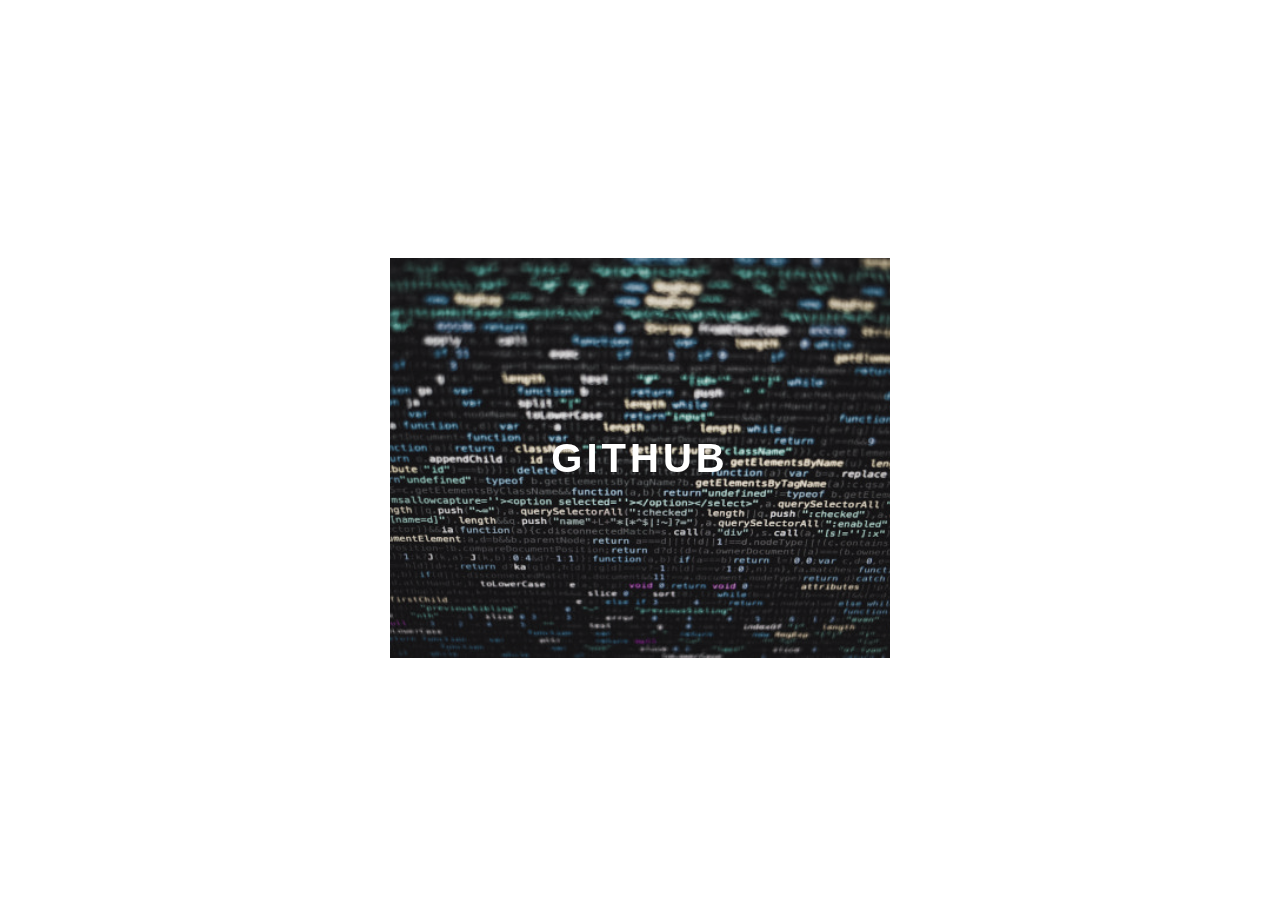
<file: project1/index.html>
<!DOCTYPE html>
<html lang="en">
    <head>
        <meta charset="UTF-8">
        <meta name="viewport" content="width=device-width, initial-scale=1.0">
        <link rel="stylesheet" href="style.css">
        <title>Document</title>
    </head>
    <body>
        <div class="container">
            <div class="card">
                <div class="card-wrapper">
                    <h2>Github</h2>
                    <p>Veja meus projetos!</p>
                </div>
            </div>
        </div>
    </body>
</html>
</file>
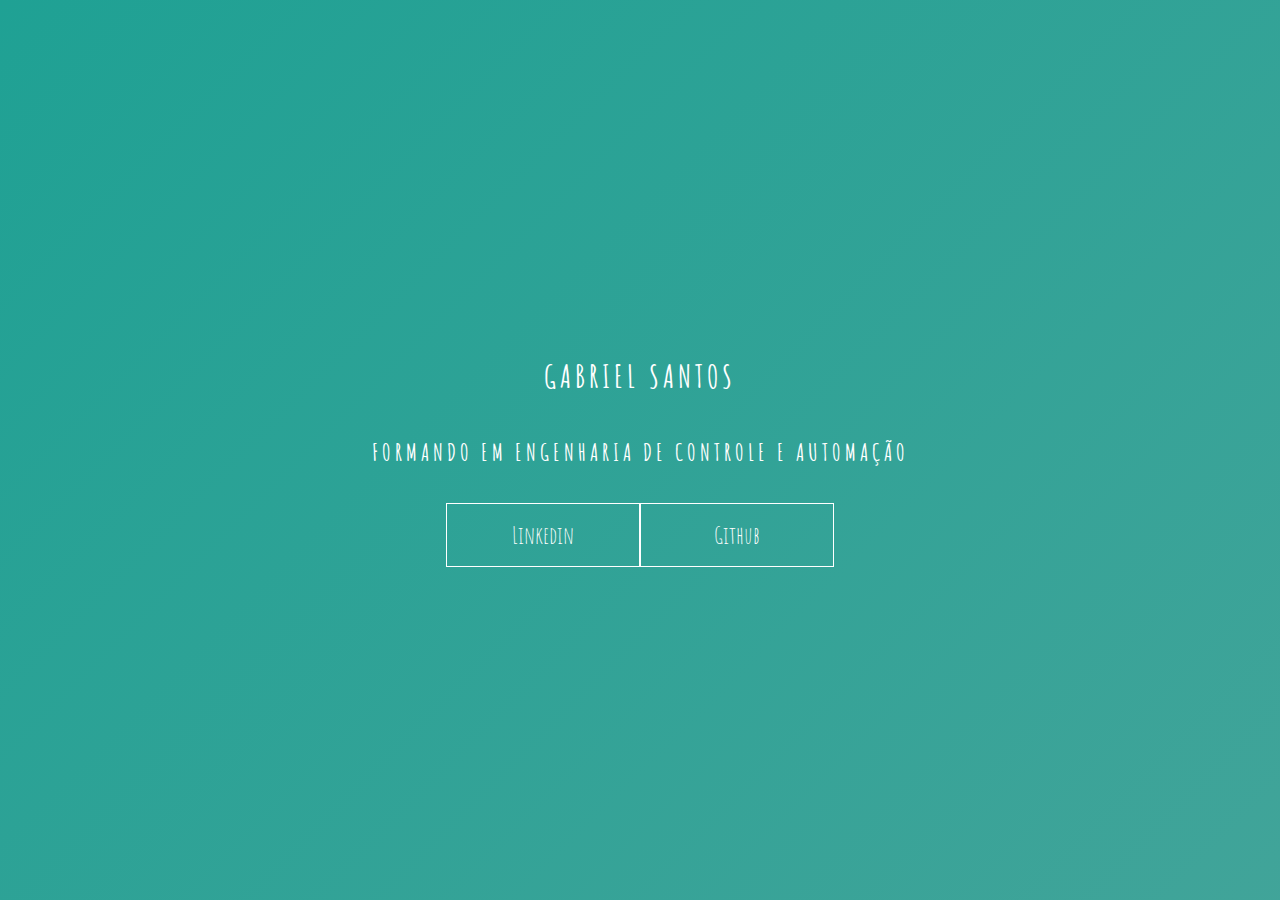
<file: project3/index.html>
<!DOCTYPE html>
<html lang="en">
    <head>
        <meta charset="UTF-8">
        <meta name="viewport" content="width=device-width, initial-scale=1.0">
        <link rel="stylesheet" href="style.css">
        <title>Document</title>
    </head>
    <body>
        <main class="wrapper">
            <h1>Gabriel Santos</h1>
            <h2>Formando em Engenharia de Controle e Automação</h2>
            <div class="social-media">
                <a href="#">Linkedin</a>
                <a href="#">Github</a>
            </div>
        </main>
    </body>
</html>
</file>
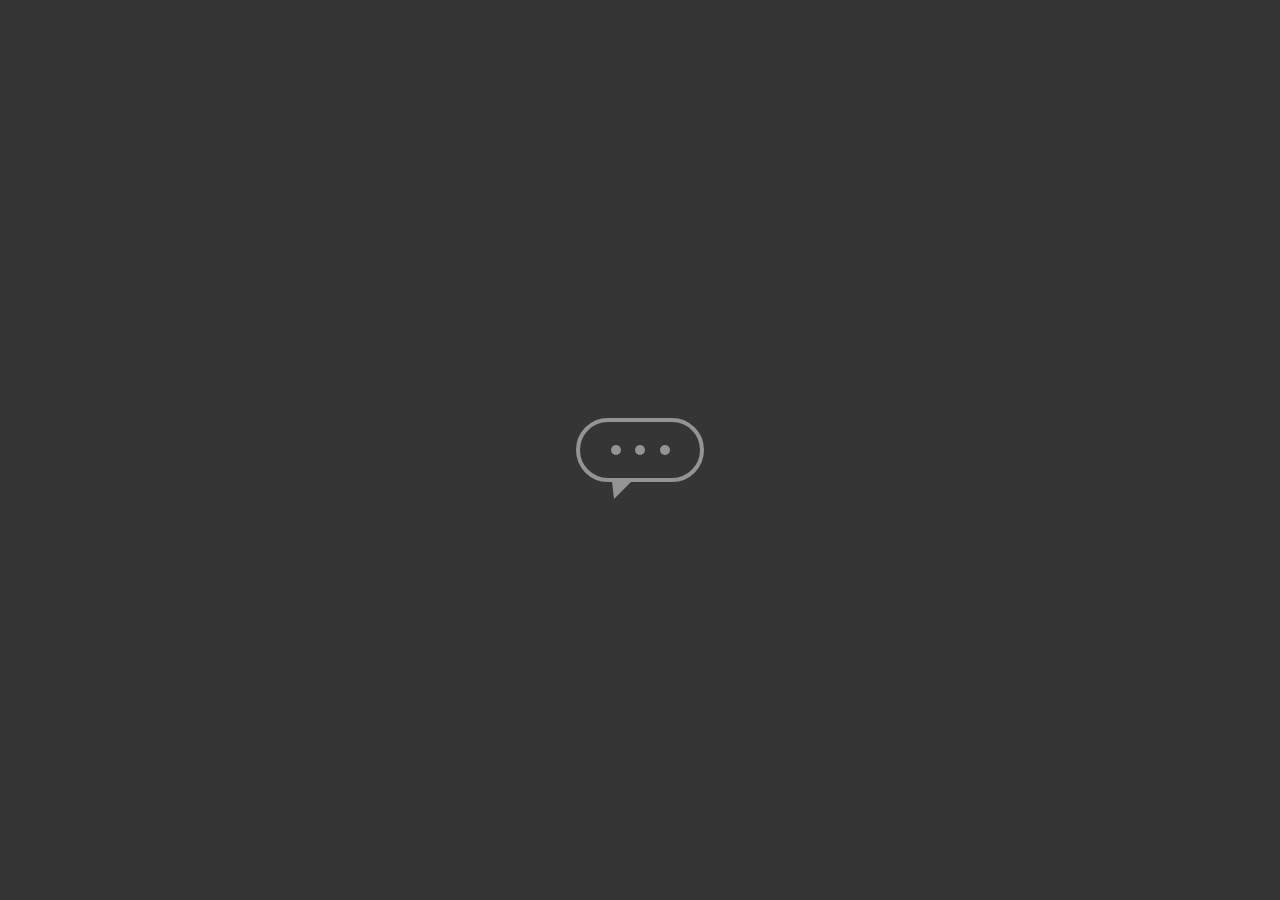
<file: project4/index.html>
<!DOCTYPE html>
<html lang="en">
<head>
    <meta charset="UTF-8">
    <meta http-equiv="X-UA-Compatible" content="IE=edge">
    <meta name="viewport" content="width=device-width, initial-scale=1.0">
    <link rel="stylesheet" href="style.css">
    <title>Document</title>
</head>
<body>
    <main class="wrapper">
        <div class="chatbot">
            <div class="chatbot_loading"></div>
            <div class="chatbot_loading"></div>
            <div class="chatbot_loading"></div>
        </div>
    </main>
</body>
</html>
</file>
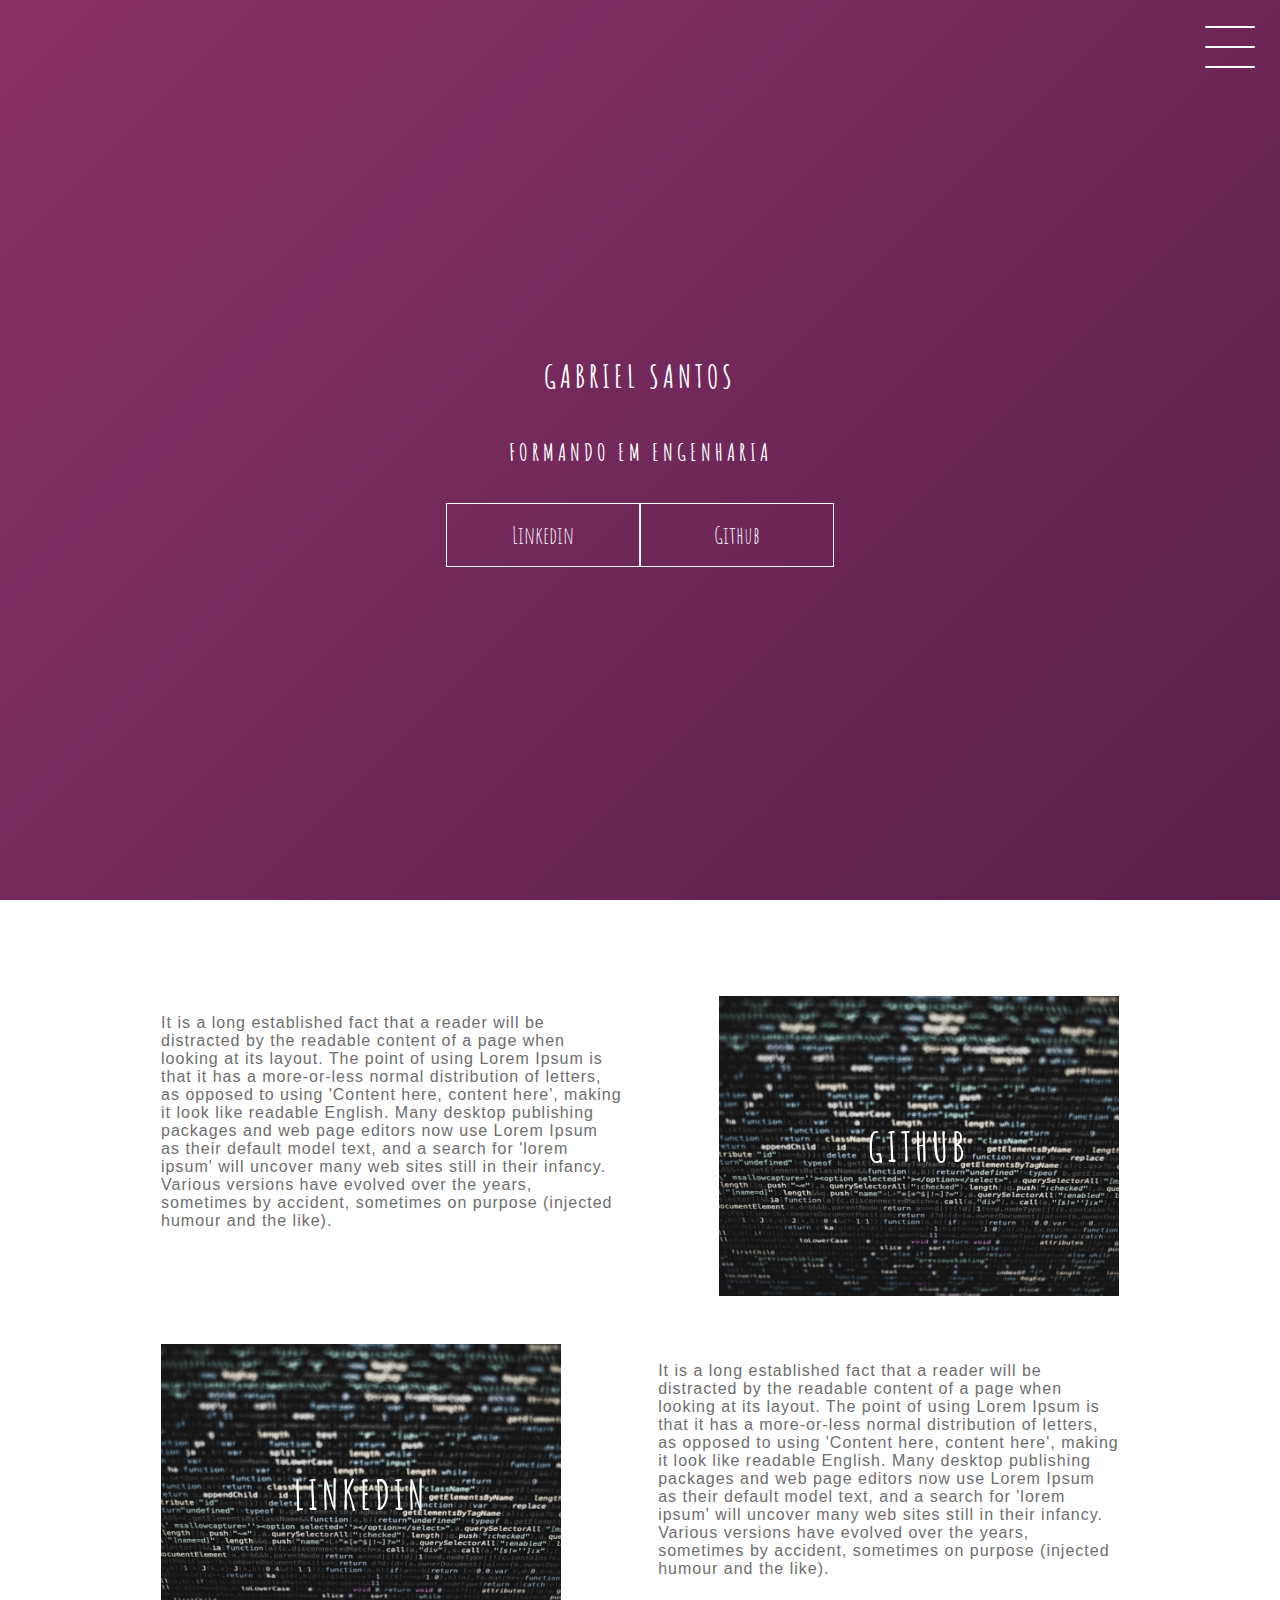
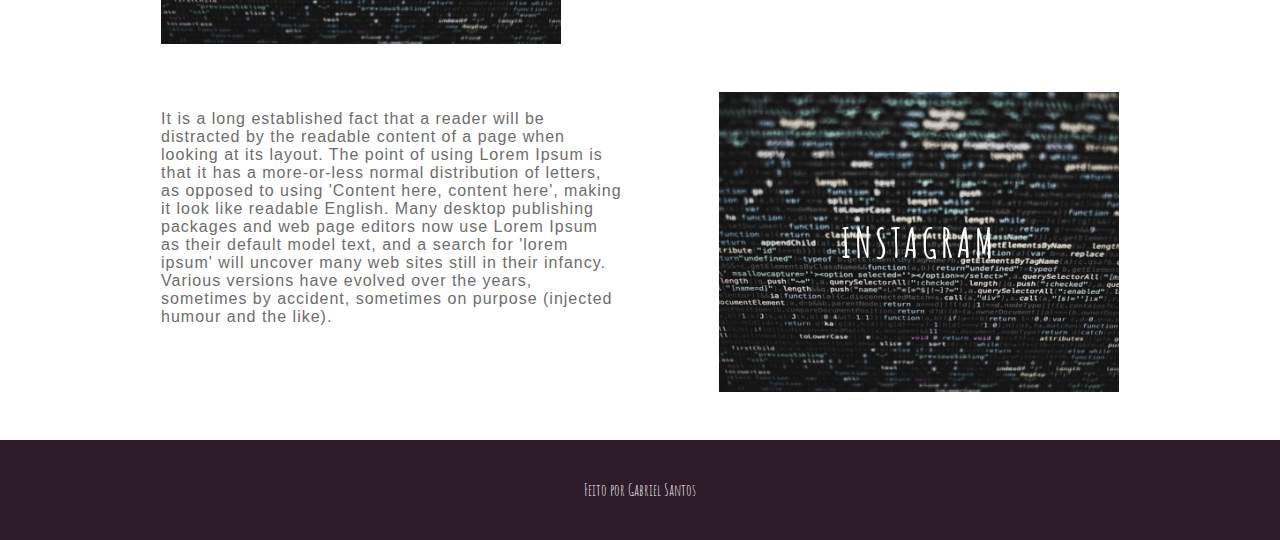
<file: projectFinal/index.html>
<!DOCTYPE html>
<html lang="en">
<head>
    <meta charset="UTF-8">
    <meta http-equiv="X-UA-Compatible" content="IE=edge">
    <meta name="viewport" content="width=device-width, initial-scale=1.0">
    <link rel="stylesheet" href="style.css">
    <title>Document</title>
</head>
<body>
    <header class="header-wrapper">
        <div class="header">
            <div class="checkbox-container">
                <div class="checkbox-wrapper">
                    <input type="checkbox" id="toggle">
                    <label class="checkbox" for="toggle">
                        <div class="trace"></div>
                        <div class="trace"></div>
                        <div class="trace"></div>
                    </label>
                    <div class="menu"></div>
                    <nav class="menu-itens">
                        <ul>
                            <li>
                                <a href="#">Home</a>
                            </li>
                            <li>
                                <a href="#">Sobre</a>
                            </li>
                            <li>
                                <a href="#">Projetos</a>
                            </li>
                        </ul>
                    </nav>
                </div>
            </div>
        </div>
        <h1>Gabriel Santos</h1>
        <h2>Formando em Engenharia</h2>
        <div class="social-media">
            <a href="#">Linkedin</a>
            <a href="#">Github</a>
        </div>
    </header>
    <main class="container">
        <div class="card-container">
            <div class="card-text">
                It is a long established fact that a reader will be distracted by the readable content of a page when looking at its layout. The point of using Lorem Ipsum is that it has a more-or-less normal distribution of letters, 
                as opposed to using 'Content here, content here', making it look like readable English. Many desktop publishing packages and web page editors now use Lorem Ipsum as their default model text, and a search for 'lorem ipsum' will uncover many web sites still in their infancy. Various versions have evolved over the years, sometimes by accident, sometimes on purpose (injected humour and the like).
            </div>
            <div class="card">
                <div class="card-wrapper">
                    <h2>Github</h2>
                    <p>Veja meus projetos</p>
                </div>
            </div>
        </div>
        <div class="card-container">
            <div class="card">
                <div class="card-wrapper">
                    <h2>Linkedin</h2>
                    <p>Acompanhe minha carreira!</p>
                </div>
            </div>
            <div class="card-text">
                It is a long established fact that a reader will be distracted by the readable content of a page when looking at its layout. The point of using Lorem Ipsum is that it has a more-or-less normal distribution of letters, 
                as opposed to using 'Content here, content here', making it look like readable English. Many desktop publishing packages and web page editors now use Lorem Ipsum as their default model text, and a search for 'lorem ipsum' will uncover many web sites still in their infancy. Various versions have evolved over the years, sometimes by accident, sometimes on purpose (injected humour and the like).
            </div>
        </div>
        <div class="card-container">
            <div class="card-text">
                It is a long established fact that a reader will be distracted by the readable content of a page when looking at its layout. The point of using Lorem Ipsum is that it has a more-or-less normal distribution of letters, 
                as opposed to using 'Content here, content here', making it look like readable English. Many desktop publishing packages and web page editors now use Lorem Ipsum as their default model text, and a search for 'lorem ipsum' will uncover many web sites still in their infancy. Various versions have evolved over the years, sometimes by accident, sometimes on purpose (injected humour and the like).
            </div>
            <div class="card">
                <div class="card-wrapper">
                    <h2>Instagram</h2>
                    <p>Ou mais do meu dia-a-dia</p>
                </div>
            </div>
        </div>
    </main>
    <footer class="footer">
        Feito por Gabriel Santos
    </footer>
</body>
</html>
</file>
<file: project1/style.css>
body{
    font-family: sans-serif;
}

.container{
    width: 100%;
    height: 100vh;
    display: flex;
    justify-content: center;
    align-items: center;
}

.card{
    height: 400px;
    width: 500px;
    background-image: url('./codigo.jpg');
    background-position: center;
    background-repeat: no-repeat;
    background-size: cover;
    display: flex;
    justify-content: center;
    align-items: center;
    filter: grayscale(0.6);
    color: white;
    cursor: pointer;
    transition: 0.3s;
}

.card-wrapper{
    text-align: center;
    display: flex;
    flex-direction: column;
    justify-content: center;
    align-items: center;
    position: relative;
}

.card-wrapper::before{
    content: '';
    position: absolute;
    height: 100px;
    width: 100px;
    display: block;
    border: 1px solid white;
    opacity: 0;
    transition: 00.3s;
}

.card-wrapper h2{
    font-size: 40px;
    text-transform: uppercase;
    letter-spacing: 4px;
    margin: 0;
    transition: 0.3s;
}

.card-wrapper p{
    font-size: 0;
    visibility: hidden;
    opacity: 0;
    font-weight: bold;
    text-transform: uppercase;
    transition: 0.3s;
}

.card:hover{
    filter: unset;
}

.card:hover > .card-wrapper::before{
    height: 300px;
    width: 400px;
    opacity: 1;
}

.card:hover >.card-wrapper p{
    opacity: 1;
    visibility: visible;
    font-size: 14px;
}
</file>
<file: project3/style.css>
@import url('https://fonts.googleapis.com/css2?family=Amatic+SC&display=swap');

body {
    margin: 0;
    padding: 0;
    color: #ffffff;
    font-family: 'amatic sc', sans-serif;
}

.wrapper {
    height: 100vh;
    width: 100vw;
    background: linear-gradient(-45deg, #5e0878, #085078, #4ca59b, #1fa194);
    background-size: 400% 400%;
    display: flex;
    flex-direction: column;
    justify-content: center;
    align-items: center;
    animation: backgroundTransition 8s ease-in-out infinite;
}

h1 {
    text-transform: uppercase;
    letter-spacing: 4px;
}

h2 {
    text-transform: uppercase;
    letter-spacing: 4px;
}

.social-media {
    margin-top: 1rem;
    display: flex;
}

a {
    text-decoration: none;
    color: #ffffff;
    font-size: 24px;
    padding: 1rem 4rem;
    border: 1px solid #ffffff;
    min-width: 4rem;
    display: flex;
    justify-content: center;
    align-items: center;
    transition: .5s cubic-bezier(0.55, 0.025, 0.675, 0.97);
}

a:hover {
    color: #085078;
    background-color: #ffffff;
}

@keyframes backgroundTransition {
    0% {
        background-position: 0% 80%;
    }
    50% {
        background-position: 80% 100%;
    }
    100% {
        background-position: 0% 90%;
    }
}
</file>
<file: project4/style.css>
body {
    margin: 0;
    padding: 0;
    font-family: sans-serif;
}

.wrapper {
    height: 100vh;
    width: 100vw;
    background-color: rgb(53, 53, 53);
    display: flex;
    justify-content: center;
    align-items: center;
}

.chatbot {
    height: 4rem;
    width: 8rem;
    border-radius: 36px;
    border: 4px solid #949494;
    padding: 0 1rem;
    box-sizing: border-box;
    display: flex;
    justify-content: space-evenly;
    align-items: center;
    position: relative;
    transform: translateY(0);
    animation: chatTranslate 2s ease-in-out infinite;
}

.chatbot::before{
    content: '';
    width: 0;
    height: 0;
    position: absolute;
    bottom: -1.3rem;
    left: 2rem;
    border-left: 2px solid transparent;
    border-right: 17px solid transparent;
    border-top: 17px solid #949494;
}

.chatbot_loading{
    height: 10px;
    width: 10px;
    border-radius: 50%;
    background-color: #949494;
    transform: scale(1);
}

.chatbot_loading:nth-child(1){
    animation: pulse 1.5s ease-in-out infinite;
}

.chatbot_loading:nth-child(2){
    animation: pulse 1.5s ease-in-out infinite;
    animation-delay: 0.3s;
}

.chatbot_loading:nth-child(3){
    animation: pulse 1.5s ease-in-out infinite;
    animation-delay: 0.6s;
}

@keyframes pulse{
    0%{
        transform: scale(1);
    }
    50%{
        transform: scale(1.5);
    }
    100%{
        transform: scale(1);
    }
}

@keyframes chatTranslate {
    0% {
        transform: translateY(0);
    }
    50% {
        transform: translateY(15px);
    }
    100% {
        transform: translateY(0);
    }
}
</file>
<file: projectFinal/style.css>
@import url('https://fonts.googleapis.com/css2?family=Amatic+SC&display=swap');

body {
    margin: 0;
    padding: 0;
    color: #ffffff;
    font-family: 'amatic sc', sans-serif;
}

/*Header*/

.header-wrapper {
    height: 100vh;
    width: 100%;
    background: linear-gradient(-45deg, #050404, #2E1C2B, #4A1942, #893168);
    background-size: 400% 400%;
    display: flex;
    flex-direction: column;
    align-items: center;
    justify-content: center;
    position: relative;
    animation: backgroundTransition 8s ease-in-out infinite;
}

h1{
    text-transform: uppercase;
    letter-spacing: 4px;
}

h2{
    text-transform: uppercase;
    letter-spacing: 4px;
}

.social-media {
    margin-top: 1rem;
    display: flex;
}

.social-media a{
    text-decoration: none;
    color: #ffffff;
    font-size: 24px;
    padding: 1rem 4rem;
    border: 1px solid #ffffff;
    min-width: 4rem;
    display: flex;
    justify-content: center;
    align-items: center;
    transition: .5s cubic-bezier(0.55, 0.025, 0.675, 0.97);
}

a:hover{
    color: #2E1C2B;
    background-color: #ffffff;
}

@keyframes backgroundTransition{
    0% {
        background-position: 0% 80%;
    }
    50% {
        background-position: 80% 100%;
    }
    100% {
        background-position: 0% 90%;
    }
}

/* MENU HAMBURGUER */

.checkbox-container {
    display: flex;
    justify-content: center;
    align-items: center;
}

.checkbox {
    height: 100px;
    width: 100px;
    position: absolute;
    top: 0;
    right: 0;
    display: flex;
    justify-content: center;
    cursor: pointer;
    z-index: 9999;
    transition: 400ms ease-in-out 0;
}

.checkbox .trace {
    width: 50px;
    height: 2px;
    background-color: #ffffff;
    position: absolute;
    border-radius: 4px;
    transition: 0.5s ease-in-out;
}

.checkbox .trace:nth-child(1){
    top: 26px;
    transform: rotate(0);
}

.checkbox .trace:nth-child(2){
    top: 46px;
    transform: rotate(0);
}

.checkbox .trace:nth-child(3){
    top: 66px;
    transform: rotate(0);
}

#toggle {
    display: none;
}

/* MENU */

.menu {
    position: absolute;
    top: 28px;
    right: 30px;
    background: transparent;
    height: 40px;
    width: 40px;
    border-radius: 50%;
    box-shadow: 0px 0px 0px 0px #ffffff;
    z-index: -1;
    transition: 0.5s ease-in-out 0s;
}

.menu-itens {
    position: fixed;
    top: 0;
    left: 0;
    width: 100%;
    height: 100vh;
    display: flex;
    justify-content: center;
    align-items: center;
    z-index: 2;
    opacity: 0;
    visibility: hidden;
    transition: 400ms ease-in-out 0;
}

.menu-itens ul{
    list-style-type: none;
}

.menu-itens ul li a {
    margin: 10px 0;
    color: #2E1C2B;
    text-decoration: none;
    text-transform: uppercase;
    letter-spacing: 4px;
    font-size: 40px;
}

/*ANIMAçÃO DO MENU*/

#toggle:checked + .checkbox .trace:nth-child(1) {
    transform: rotate(45deg);
    background-color: #2E1C2B;
    top: 47px;
}

#toggle:checked + .checkbox .trace:nth-child(2){
    transform: translateX(-100px);
    width: 30px;
    visibility: hidden;
    opacity: 0;
}

#toggle:checked + .checkbox .trace:nth-child(3) {
    transform: rotate(-45deg);
    background-color: #2E1C2B;
    top: 48px;
}

#toggle:checked + .checkbox {
    background-color: white;
}

#toggle:checked ~ .menu {
    box-shadow: 0px 0px 0px 100vmax white;
    z-index: 1;
}

#toggle:checked ~ .menu-itens {
    visibility: visible;
    opacity: 1;
}

/* CARDS */

.container {
    width: 100%;
    height: auto;
    display: flex;
    flex-direction: column;
    justify-content: space-evenly;
    align-items: center;
    margin: 3rem 0;
}

.card-container {
    display: flex;
    align-items: center;
    justify-content: space-evenly;
    width: 90%;
}

.card {
    height: 300px;
    width: 400px;
    margin: 3rem 0 0 0;
    background-image: url('./codigo.jpg');
    background-position: center;
    background-repeat: no-repeat;
    background-size: cover;
    display: flex;
    justify-content: center;
    align-items: center;
    filter: grayscale(0.8);
    color: #ffffff;
    cursor: pointer;
    transition: 0.3s;
}

.card-text {
    width: 40%;
    font-family: sans-serif;
    letter-spacing: 1px;
    color: rgb(109, 109, 109);
}

.card-wrapper {
    text-align: center;
    display: flex;
    flex-direction: column;
    justify-content: center;
    align-items: center;
    position: relative;
}

.card-wrapper::before {
    content: '';
    position: absolute;
    height: 100px;
    width: 100px;
    display: block;
    border: 1px solid #ffffff;
    opacity: 0;
    transition: 0.3s;
}

.card-wrapper h2 {
    font-size: 40px;
    text-transform: uppercase;
    letter-spacing: 4px;
    margin: 0;
    transition: 0.3s;
}

.card-wrapper p {
    font-size: 0;
    visibility: hidden;
    opacity: 0;
    font-weight: bold;
    text-transform: uppercase;
    transition: 0.3s;
}

.card:hover {
    filter: unset;
}

.card:hover > .card-wrapper::before {
    opacity: 1;
    width: 350px;
    height: 250px;
}

.card:hover > .card-wrapper p {
    font-size: 14px;
    opacity: 1;
    visibility: visible;
}

/* FOOTER */

.footer {
    height: 100px;
    width: 100%;
    display: flex;
    justify-content: center;
    align-items: center;
    background-color: #2E1C2B;
}

/* RESPONSIVO */

@media (max-width: 800px) {
    .social-media{
        display: flex;
        flex-direction: column;
    }

    .container{
        margin-top: 0;
    }

    .card-container{
        flex-direction: column;
    }

    .container .card-container:nth-child(1),
    .container .card-container:nth-child(3) {
        flex-direction: column-reverse;
    }

    .card{
        height: 250px;
        width: 250px;
    }

    .card-text {
        width: 90%;
        margin-top: 2rem;
        text-align: center;
    }

    .card:hover > .card-wrapper::before {
        height: 190px;
        width: 190px;
    }
}
</file>
